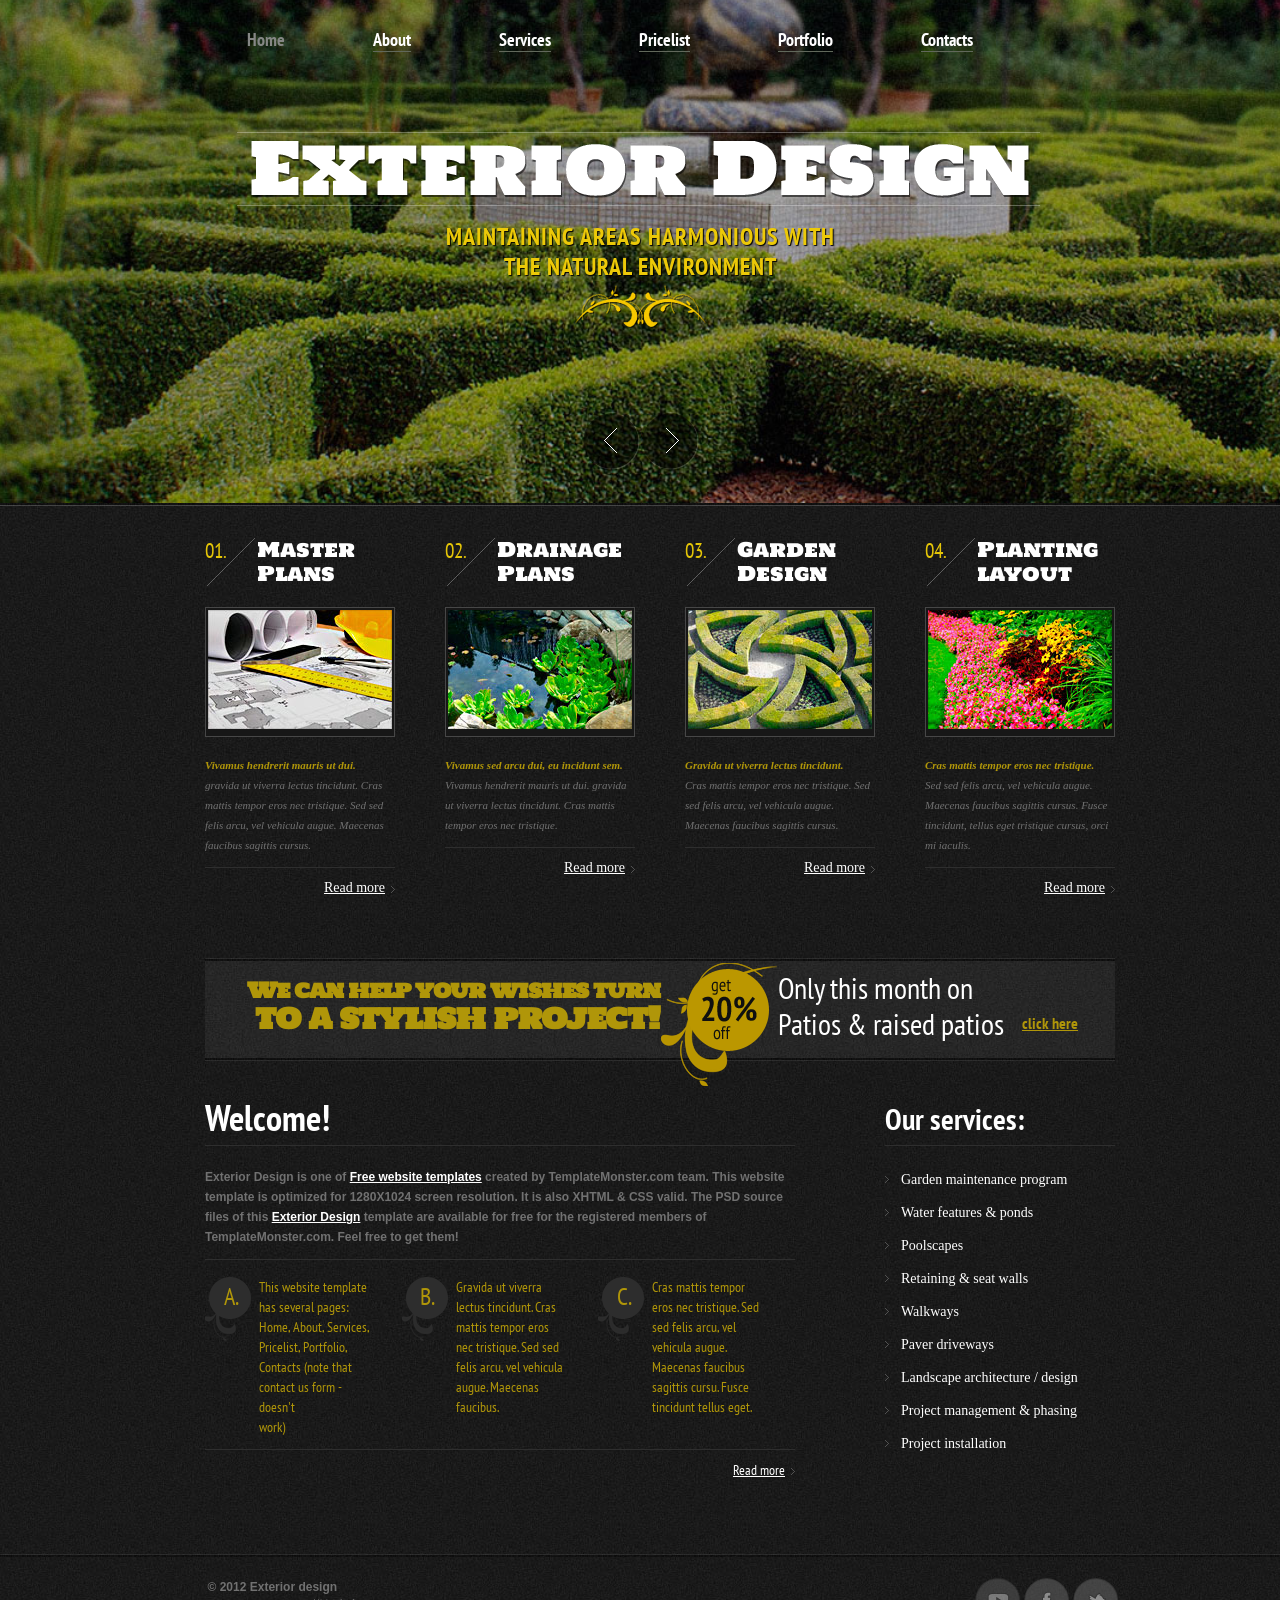
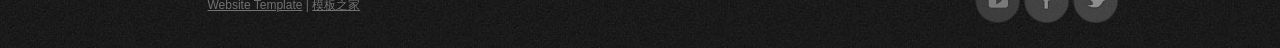
<file: index.html>
<!DOCTYPE html>
<html>
    <head>
        <meta charset="UTF-8"/>
        <title>好像是个花园主题</title>
        <link rel="stylesheet" type="text/css" href="style/reset.css">
        <link rel="stylesheet" type="text/css" href="style/main.css">
        <link href='googleapis-fonts/fonts.css' rel='stylesheet' type='text/css'>
    </head>
    <body>
        <div id="container">
            <div id="header">
                <div class="header-top">
                    <ul class="nav1">
                        <li><a href="index.html" id="location">Home</a></li>
                        <li><a href="">About</a></li>
                        <li><a href="">Services</a></li>
                        <li><a href="">Pricelist</a></li>
                        <li><a href="portfolio.html">Portfolio</a></li>
                        <li><a href="">Contacts</a></li>
                    </ul>
                    <div class="logotit">
                        <a href="index.html"><img src="images/logo.png" alt=""></a>
                    </div>
                    <div class="logoinf">
                        <div>Maintaining areas harmonious with</div>
                        <span>the natural environment</span>
                    </div>
                </div>
                <div class="back">
                    <div class="backone">
                        <div class="pic"><img src="images/slide-1.jpg" alt="" value="0"></div>
                    </div>
                </div>
                <a href="#" class="prev"></a>
                <a href="#" class="next"></a>
            </div>
            <div id="content">
                <div>
                    <ul class="main1">
                        <li>
                            <div class="text1">
                                <span>01.</span>
                                <h2>Master <br>Plans</h2>
                            </div>
                            <div class="main-img">
                                <img src="images/page1-img1.jpg">
                            </div>
                            <p class="text2">Vivamus hendrerit mauris ut dui.</p>
                            <p class="text3">gravida ut viverra lectus tincidunt. Cras mattis tempor eros nec tristique. Sed sed felis arcu, vel vehicula augue. Maecenas faucibus sagittis cursus.</p>
                            <a href="#" class="read">Read more</a>
                        </li>
                        <li>
                            <div class="text1">
                                <span>02.</span>
                                <h2>Drainage <br>Plans</h2>
                            </div>
                            <div class="main-img">
                                <img src="images/page1-img2.jpg">
                            </div>
                            <p class="text2">Vivamus sed arcu dui, eu incidunt sem. </p>
                            <p class="text3">Vivamus hendrerit mauris ut dui. gravida ut viverra lectus tincidunt. Cras mattis tempor eros nec tristique. </p>
                            <a href="#" class="read">Read more</a>
                        </li>
                        <li>
                            <div class="text1">
                                <span>03.</span>
                                <h2>Garden <br>Design</h2>
                            </div>
                            <div class="main-img"><img src="images/page1-img3.jpg" alt=""></div>
                            <p class="text2">Gravida ut viverra lectus tincidunt. </p>
                            <p class="text3">Cras mattis tempor eros nec tristique. Sed sed felis arcu, vel vehicula augue. Maecenas faucibus sagittis cursus. </p>
                            <a href="#" class="read">Read more</a>
                        </li>
                        <li>
                            <div class="text1">
                                <span>04.</span>
                                <h2>Planting <br>layout</h2>
                            </div>
                            <div class="main-img"><img src="images/page1-img4.jpg" alt=""></div>
                            <p class="text2">Cras mattis tempor eros nec tristique. </p>
                            <p class="text3">Sed sed felis arcu, vel vehicula augue. Maecenas faucibus sagittis cursus. Fusce tincidunt, tellus eget tristique cursus, orci mi iaculis. </p>
                            <a href="#" class="read">Read more</a>
                        </li>
                        <li class="five">
                            <div class="five-bottom">
                                <div>
                                    <div>
                                        <div class="textone">We can help your wishes turn
                                            <span>to a stylish project!</span>
                                        </div>
                                        <div class="img-five"></div>
                                        <div class="texttwo">Only this month on
                                            <span>Patios &amp; raised patios</span>
                                        </div>
                                        <a href="#" class="link">click here</a>
                                    </div>
                                </div>
                            </div>
                        </li>
                        <li class="six">
                            <h2 class="six-tit">Welcome!</h2>
                            <p class="six-hot">Exterior Design is one of
                                <a href="" class="six-text">Free website templates</a> created by TemplateMonster.com team. This website template is optimized for 1280X1024 screen resolution. It is also XHTML &amp; CSS valid.  The PSD source files of this
                                <a href="" class="six-text">Exterior Design</a> template are available for free for the registered members of TemplateMonster.com. Feel free to get them!
                            </p>
                            <div class="con">
                                <div class="produ">
                                    <span>A.</span>
                                    <p class="pro">This website template has several pages:  Home, About, Services, Pricelist, Portfolio, Contacts (note that contact us form - doesn't <br>work)</p>
                                </div>
                                <div class="produ">
                                    <span>B.</span>
                                    <p class="pro">Gravida ut viverra lectus tincidunt. Cras mattis tempor eros nec tristique. Sed sed felis arcu, vel vehicula augue. Maecenas faucibus. </p>
                                </div>
                                <div class="produ">
                                    <span>C.</span>
                                    <p class="pro">Cras mattis tempor eros nec tristique. Sed sed felis arcu, vel vehicula augue. Maecenas faucibus sagittis cursu. Fusce tincidunt tellus eget. </p>
                                </div>
                            </div>
                            <a href="#" class="read">Read more</a>
                        </li>
                        <li class="seven">
                            <h3>Our services:</h3>
                            <ul class="nav2">
                                <li><a href="#">Garden maintenance program</a></li>
                                <li><a href="#">Water features &amp; ponds</a></li>
                                <li><a href="#">Poolscapes</a></li>
                                <li><a href="#">Retaining &amp; seat walls</a></li>
                                <li><a href="#">Walkways</a></li>
                                <li><a href="#">Paver driveways</a></li>
                                <li><a href="#">Landscape architecture / design</a></li>
                                <li><a href="#">Project management &amp; phasing</a></li>
                                <li><a href="#">Project installation</a></li>
                            </ul>
                        </li>
                    </ul>
                </div>
            </div>
            <div id="footer">
                <div>
                    <div class="copy">
                        <p>© 2012  Exterior design</p>
                        <a href="">Website Template</a>  |
                        <a href="">模板之家</a>
                    </div>
                    <div class="linkimg">
                        <div class="linkright">
                            <a href="#"><img src="images/icon-1.png" alt=""></a>
                            <a href="#"><img src="images/icon-2.png" alt=""></a>
                            <a href="#"><img src="images/icon-3.png" alt=""></a>
                        </div>
                    </div>
                </div>

            </div>
        </div>
    </body>
</html>
<script src="js/jquery.js"></script>
<script src="js/back.js"></script>
</file>
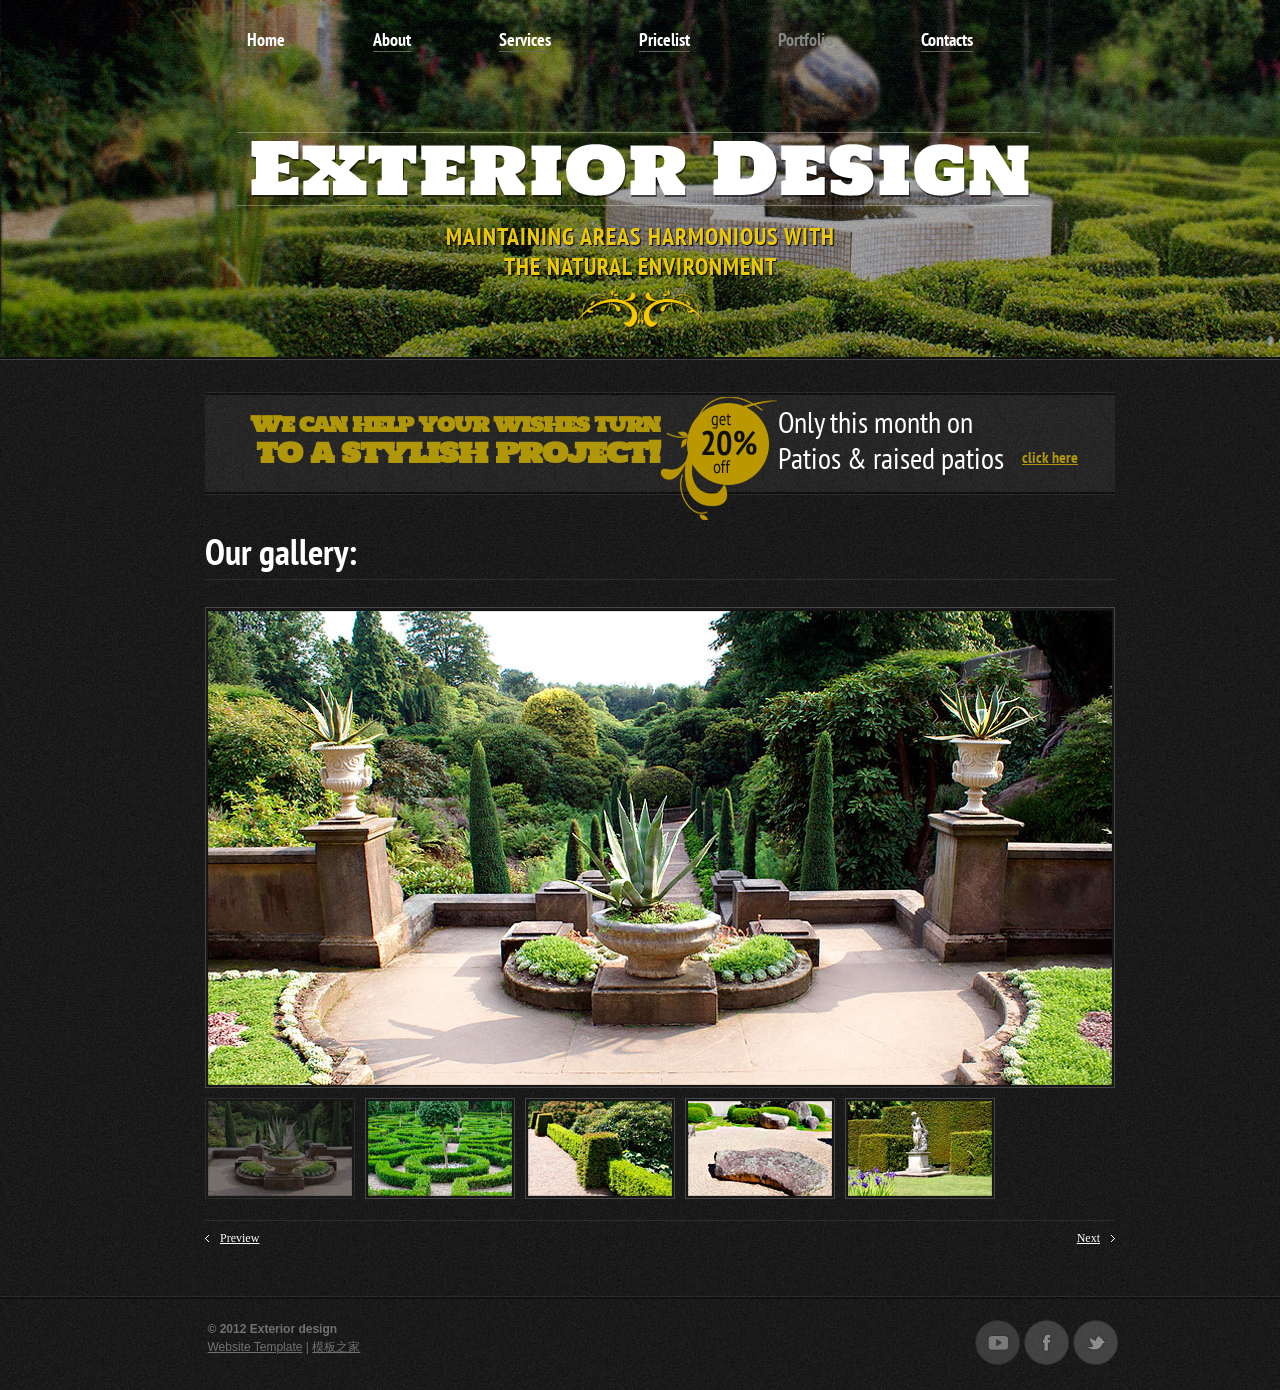
<file: portfolio.html>
<!DOCTYPE html>
<html>
    <head>
        <meta charset="UTF-8"/>
        <title>好像是个花园主题</title>
        <link rel="stylesheet" type="text/css" href="style/reset.css">
        <link rel="stylesheet" type="text/css" href="style/main.css">
        <link href='http://fonts.googleapis.com/css?family=PT+Sans+Narrow:400,700' rel='stylesheet' type='text/css'>
        <link href='http://fonts.googleapis.com/css?family=Holtwood+One+SC' rel='stylesheet' type='text/css'>
    </head>
    <body>
        <div id="container">
            <div id="header" class="headerbg">
                <div>
                    <div class="header-top">
                        <ul class="nav1">
                            <li><a href="index.html">Home</a></li>
                            <li><a href="">About</a></li>
                            <li><a href="">Services</a></li>
                            <li><a href="">Pricelist</a></li>
                            <li><a href="portfolio.html" id="location">Portfolio</a></li>
                            <li><a href="">Contacts</a></li>
                        </ul>
                        <div class="logotit">
                            <a href="index.html"><img src="images/logo.png" alt=""></a>
                        </div>
                        <div class="logoinf">
                            <div>Maintaining areas harmonious with</div>
                            <span>the natural environment</span>
                        </div>
                    </div>
                </div>
            </div>
            <div id="content">
                <div class="content-1">
                    <div>
                        <div class="five-bottom five-cal">
                            <div>
                                <div>
                                    <div class="textone">We can help your wishes turn
                                        <span>to a stylish project!</span>
                                    </div>
                                    <div class="img-five"></div>
                                    <div class="texttwo">Only this month on
                                        <span>Patios &amp; raised patios</span>
                                    </div>
                                    <a href="#" class="link">click here</a>
                                </div>
                            </div>
                        </div>
                        <h2>Our gallery:</h2>
                        <div class="lunbo1">
                            <div class="bigimg"></div>
                        </div>
                        <div class="lunbo2">
                            <ul class="smallimg">
                                <li><img src="images/gallery-1.jpg"></li>
                                <li><img src="images/gallery-2.jpg"></li>
                                <li><img src="images/gallery-3.jpg"></li>
                                <li><img src="images/gallery-4.jpg"></li>
                                <li><img src="images/gallery-5.jpg"></li>
                                <li><img src="images/gallery-6.jpg"></li>
                                <li><img src="images/gallery-7.jpg"></li>
                                <li><img src="images/gallery-8.jpg"></li>
                                <li><img src="images/gallery-9.jpg"></li>
                                <li><img src="images/gallery-10.jpg"></li>
                            </ul>
                        </div>
                        <div class="dir">
                            <span class="preview">Preview</span>
                            <span class="nextimg">Next</span>
                        </div>
                    </div>
                </div>
            </div>
            <div id="footer">
                <div>
                    <div class="copy">
                        <p>© 2012  Exterior design</p>
                        <a href="">Website Template</a>  |
                        <a href="">模板之家</a>
                    </div>
                    <div class="linkimg">
                        <div class="linkright">
                            <a href="#"><img src="images/icon-1.png" alt=""></a>
                            <a href="#"><img src="images/icon-2.png" alt=""></a>
                            <a href="#"><img src="images/icon-3.png" alt=""></a>
                        </div>
                    </div>
                </div>

            </div>
        </div>
    </body>
</html>
<script src="js/jquery.js"></script>
<script src="js/lunbo.js"></script>
</file>
<file: style/main.css>
body{
    color:#717171;
    line-height:20px;
    font-size
    font-family:'Arial',Helvetica,sans-serif;
    background:url("../images/bg.jpg") 0 0 repeat;
}
#container{
    width:100%;
    min-height:800px;
}
#header{
    width:100%;
    height:503px;
    position:relative;
}
/*-----背景动态-----*/
.back{
    width:100%;
    height:506px;
    overflow:hidden;
    z-index:100;
    margin:0px auto;
    margin-bottom:35px;
    position:relative;
    background:url("../images/slider.jpg") 0px bottom repeat-x;
}
.backone{
    width:1680px;
    height:503px;
    position:relative;
    left:50%;
    margin-left:-840px;
    background:transparent;
    overflow:hidden;
}
.pic{
    width:1680px;
    height:503px;
    overflow:hidden;
}
.pic img:nth-child(2){
    z-index:10;
}
.pic img{
    width:2016px;
    height:603px;
    z-index:10;
    position:absolute;
    left:0;
    top:0;
}
.prev{
    position:absolute;
    bottom:33px;
    left:50%;
    margin-left:-58px;
    width:57px;
    height:58px;
    background:url("../images/prev.png") 0 bottom no-repeat;
    display:block;
    z-index:999;
}
.prev:hover,.next:hover{
    background-position:0 0;
    text-decoration:none;
}

.next{
    position:absolute;
    bottom:33px;
    right:50%;
    margin-right:-58px;
    width:57px;
    height:58px;
    background:url("../images/next.png") 0 bottom no-repeat;
    display:block;
    z-index:999;
}
/*-----背景动态-----*/
.header-top{
    z-index:999;
    width:960px;
    position:absolute;
    top:0;
    left:50%;
    margin-left:-480px;
}
.nav1{
    display:flex;
    margin:28px 0px 0px 43px;
    width:1000px;
}
.nav1>li{
    line-height:24px;
    margin:0px 44px;
}
.nav1 li a{
    color:#FFF;
    font-size:18px;
    font-family:'PT Sans Narrow',sans-serif;
    font-weight:bold;
    border-bottom:#61685b 1px solid;
    cursor:pointer;
    background:transparent;
    text-align:center;
    letter-spacing:0px;
}
.nav1 li a:hover{
    color:#858785;
    border:none;
}
#location{
    color:#858785;
    border:none;
}
.logotit{
    margin: 79px 0px 0 77px;
}
.logoinf{
    font-size:24px;
    line-height:30px;
    color:#ecc908;
    font-family:'PT Sans Narrow',sans-serif;
    font-weight:bold;
    text-align:center;
    text-transform:uppercase;
    text-shadow:1px 1px 1px #000;
    letter-spacing:1px;
    margin-top:11px;
    background:url("../images/slogan.png") center bottom no-repeat;
    padding-bottom:46px;
}
.logoinf span{
    margin-top:-4px;
}
#content{
    width:100%;
    margin-top:35px;
}
#content>div{
    width:960px;
    margin:0 auto;
    padding-bottom:75px;
}
.main1{
    width:960px;
    margin:0 auto;
    display:flex;
    flex-wrap:wrap;
}
.main1>li{
    padding-left:40px;
    width:190px;
    margin-left:5px;
    margin-right:5px;
}
.text1{
    overflow:hidden;
    background:url("../images/line-1.png") no-repeat 0px 0px;
    margin-bottom:21px;
    display:flex;
}
.text1>span{
    font-family:'PT Sans Narrow',sans-serif;
    font-weight:normal;
    color:#e5c608;
    font-size:21px;
    line-height:26px;
    display:inline-block;
    margin-right:20px;
    min-height:40px;
}
.text1>h2{
    font-family:'Holtwood One SC',serif;
    font-weight:normal;
    color:#fff;
    font-size:20px;
    line-height:24px;
    padding-left:10px;
    overflow:hidden;
}
.main-img{
   border:#474747 1px solid;
    background:#171717;
    padding:2px;
}
.text2{
    margin-top:18px;
    font-weight:bold;
    font-style:italic;
    color:#b09609;
    font-size:11px;
}
.text3{
    border-bottom:#2e2e2e 1px solid;
    padding-bottom:12px;
    font-style:italic;
    font-size:11px;
}
.read{
    color:#fff;
    text-decoration:underline;
    background:url("../images/link-1.gif") right 8px no-repeat;
    padding-right:10px;
    margin-top:10px;
    float:right;
    font-size:14px;
}
.read:hover{
    text-decoration:none;
}
.main1 .five{
    width:910px;
}
.five-bottom{
    background:url("../images/block-1.jpg") 0 0 repeat;
    margin-top:60px;
}
.five-bottom>div{
    background:url("../images/footer.jpg") 0 0 repeat-x;
}
.five-bottom>div>div{
    background:url("../images/block-1-bottom.jpg") 0 bottom repeat-x;
    position:relative;
    padding:12px 0 25px 0;
    display:flex;
    height:66px;
}
.textone{
    width:455px;
    text-align:right;
    font-family:'Holtwood One SC',serif;
    font-weight:bold;
    color:#b09609;
    font-size:21px;
    line-height:26px;
    letter-spacing:-1px;
    padding-top:7px;
}
.textone>span{
    display:block;
    font-size:30px;
    line-height:36px;
    margin-top:-3px;
}
.img-five{
    width:118px;
    height:128px;
    background:url("../images/discount.png") 0 0 no-repeat;
}
.texttwo{
    width:240px;
    text-align:left;
    font-family:'PT Sans Narrow',sans-serif;
    font-weight:normal;
    color:#fff;
    font-size:30px;
    line-height:36px;
}
.link{
    margin:43px 0px 0px 4px;
    color:#b09609;
    font-family:'PT Sans Narrow',sans-serif;
    font-weight:bold;
    font-size:16px;
    line-height:20px;
    text-decoration:underline;
    display:inline-block;
}
.link:hover{
    text-decoration:none;
}
.main1 .six{
    width:590px;
    position:relative;
    margin-left:5px;
    margin-right:5px;
    height:418px;
    font-family:'PT Sans Narrow',sans-serif;
}
.six-tit{
    margin-top:34px;
    border-bottom:#2e2e2e 1px solid;
    padding-bottom:4px;
    font-weight:bold;
    font-size:36px;
    line-height:46px;
    color:#fff;
}
.six-hot{
    border-bottom:#2e2e2e 1px solid;
    padding-bottom:12px;
    margin-top:21px;
    font-weight:bold;
    font-size:12px;
    font-family:'Arial';
    line-height:20px;
}
.six-text{
    color:white;
    text-decoration:underline;
    cursor:pointer;
}
.six-text:hover{
    text-decoration:none;
}
.con{
    border-bottom:#2e2e2e 1px solid;
    padding-bottom:12px;
    margin-top:17px;
    overflow:hidden;
    display:flex;
}
.produ{
    overflow:hidden;
    width:170px;
    float:left;
    margin-right:30px;
    font-size:12px;
}
.produ>span{
    display:inline-block;
    width:40px;
    height:66px;
    font-size:24px;
    padding-left:6px;
    line-height:40px;
    color:#b09609;
    font-family:'PT Sans Narrow',sans-serif;
    font-weight:normal;
    background:url("../images/letter.png") 0 0 no-repeat;
    text-align:center;
    margin-right:8px;
    float:left;
}
.pro{
    color: #b09609;
    overflow: hidden;
    font-size:14px;
    line-height:20px;
    float:left;
    width:112px;
}
.main1 .seven{
    padding-left:80px;
    width:230px;

}
.seven>h3{
    margin-top:40px;
    border-bottom:#2e2e2e 1px solid;
    padding-bottom:8px;
    font-family:'PT Sans Narrow',sans-serif;
    font-weight:bold;
    font-size:30px;
    line-height:36px;
    color:#fff;
}
.nav2{
    margin-top:24px;
}
.nav2>li{
    padding:0px 0 14px 16px;
    line-height:18px;
    background:url("../images/marker-1.gif") 0 6px no-repeat;
}
.nav2>li>a{
    font-size:14px;
    color:#fff;
    line-height:18px;
    cursor:pointer;
}
.nav2>li>a:hover{
    color:#b09609;
}
#footer{
    width:100%;
    overflow:hidden;
    margin:0 auto;
    padding:24px 0px 20px 0;
    background:url("../images/footer.jpg") 0 0 repeat-x;
}
#footer>div{
    width:910px;
    margin:0px auto;
    display:flex;
    justify-content:space-between;
    padding-left:45px;
}
.copy{
    width:320px;
    font-family:'Tahoma',Geneva,sans-serif;
    line-height:18px;
    font-size:12px;
}
.copy>p{
    font-weight:bold;
}
.copy>a{
    color:#717171;
    text-decoration:underline;
}
.copy>a:hover{
    text-decoration:underline;
    color:#fff;
}
.linkright a:hover{
    opacity:0.6;
}

/*---------------------------*/
#container .headerbg{
    background:url("../images/slide-1.jpg") no-repeat 0 0;
    height:357px;
}
.headerbg>div{
    background:url("../images/slider.jpg") 0 bottom repeat-x;
    height:357px;
    width:100%;
    margin-bottom:38px;
    padding-bottom:3px;
}
#content .content-1{
    padding-bottom:0;
}
.content-1>div{
    padding-left:40px;
    margin:0px 5px;
    width:910px;
}
#content .five-cal{
    margin-top:0px;
}
.img-five{
    margin-top:-10px;
}
.content-1 h2{
    margin-top:34px;
    border-bottom:1px solid #2e2e2e;
    padding-bottom:4px;
    font-family:'PT Sans Narrow',sans-serif;
    font-weight:bold;
    font-size:36px;
    line-height:46px;
    color:#fff;
}
.lunbo1{
    border-bottom:1px solid #2e2e2e;
    padding-bottom:21px;
    position:relative;
    width:904px;
    height:475px;
    overflow:hidden;
    border:#474747 1px solid;
    background:#171717;
    padding:2px;
    margin-top:27px;
}
.lunbo1>div{
    overflow:hidden;
    position:absolute;
    left:2px;
    top:2px;
    width:904px;
    height:475px;
    z-index:10;
    background-image:url("../images/gallery-1-big.jpg");
    background-repeat:no-repeat;
    opacity:1;
}
.lunbo2{
    position:relative;
    width:790px;
    height:101px;
    margin-top:10px;
    overflow:hidden;
    padding-bottom:21px;
}
.smallimg{
    width:1600px;
    height:101px;
    position:absolute;
    left:0;
    top:0;
    display:flex;
}
.smallimg>li{
    width:144px;
    height:95px;
    border:#474747 1px solid;
    background:#171717;
    padding:2px;
    cursor:pointer;
    margin-right:10px;
}
.smallimg>li:hover{
    opacity:0.4;
}
.dir{
    height:65px;
    display:flex;
    justify-content:space-between;
    border-top:1px solid #2e2e2e;
    padding-top:10px;
}
.preview{
    font-size:12px;
    line-height:15px;
    color:#fff;
    text-decoration:underline;
    background:url("../images/portfolio-prev.gif") 0 4px no-repeat;
    padding-left:15px;
    cursor:pointer;
}
.nextimg{
    font-size:12px;
    line-height:15px;
    color:#fff;
    text-decoration:underline;
    background:url("../images/portfolio-next.gif") right 4px no-repeat;
    padding-right:15px;
    cursor:pointer;
}
.dir span:hover{
    text-decoration:none;
}
</file>
<file: googleapis-fonts/fonts.css>
/* latin */
@font-face {
  font-family: 'Holtwood One SC';
  font-style: normal;
  font-weight: 400;
  src: local('Holtwood One SC'), local('HoltwoodOneSC'), url(./sToOq3cIxbfnhbEkgYNuBZi4I2Fwo6sqyzVodtQ85Ik.woff2) format('woff2');
  unicode-range: U+0000-00FF, U+0131, U+0152-0153, U+02C6, U+02DA, U+02DC, U+2000-206F, U+2074, U+20AC, U+2212, U+2215;
}
/* cyrillic-ext */
@font-face {
  font-family: 'PT Sans Narrow';
  font-style: normal;
  font-weight: 400;
  src: local('PT Sans Narrow'), local('PTSans-Narrow'), url(./UyYrYy3ltEffJV9QueSi4SppsHecKHw584ktcwPXSnc.woff2) format('woff2');
  unicode-range: U+0460-052F, U+20B4, U+2DE0-2DFF, U+A640-A69F;
}
/* cyrillic */
@font-face {
  font-family: 'PT Sans Narrow';
  font-style: normal;
  font-weight: 400;
  src: local('PT Sans Narrow'), local('PTSans-Narrow'), url(./UyYrYy3ltEffJV9QueSi4Uvi3q9-zTdQoLrequQTguk.woff2) format('woff2');
  unicode-range: U+0400-045F, U+0490-0491, U+04B0-04B1, U+2116;
}
/* latin-ext */
@font-face {
  font-family: 'PT Sans Narrow';
  font-style: normal;
  font-weight: 400;
  src: local('PT Sans Narrow'), local('PTSans-Narrow'), url(./UyYrYy3ltEffJV9QueSi4T3sPXe5Q4a3bCZMR7ryN4o.woff2) format('woff2');
  unicode-range: U+0100-024F, U+1E00-1EFF, U+20A0-20AB, U+20AD-20CF, U+2C60-2C7F, U+A720-A7FF;
}
/* latin */
@font-face {
  font-family: 'PT Sans Narrow';
  font-style: normal;
  font-weight: 400;
  src: local('PT Sans Narrow'), local('PTSans-Narrow'), url(./UyYrYy3ltEffJV9QueSi4UU-p1xzoRgkupcXIqgYFBc.woff2) format('woff2');
  unicode-range: U+0000-00FF, U+0131, U+0152-0153, U+02C6, U+02DA, U+02DC, U+2000-206F, U+2074, U+20AC, U+2212, U+2215;
}
/* cyrillic-ext */
@font-face {
  font-family: 'PT Sans Narrow';
  font-style: normal;
  font-weight: 700;
  src: local('PT Sans Narrow Bold'), local('PTSans-NarrowBold'), url(./Q_pTky3Sc3ubRibGToTAYryh_4Vx_7RIyhQ3vqTJYis.woff2) format('woff2');
  unicode-range: U+0460-052F, U+20B4, U+2DE0-2DFF, U+A640-A69F;
}
/* cyrillic */
@font-face {
  font-family: 'PT Sans Narrow';
  font-style: normal;
  font-weight: 700;
  src: local('PT Sans Narrow Bold'), local('PTSans-NarrowBold'), url(./Q_pTky3Sc3ubRibGToTAYuICWD8dS1fawAsHP3zkW40.woff2) format('woff2');
  unicode-range: U+0400-045F, U+0490-0491, U+04B0-04B1, U+2116;
}
/* latin-ext */
@font-face {
  font-family: 'PT Sans Narrow';
  font-style: normal;
  font-weight: 700;
  src: local('PT Sans Narrow Bold'), local('PTSans-NarrowBold'), url(./Q_pTky3Sc3ubRibGToTAYmwfvudCZ8RknLCBmdpmlzc.woff2) format('woff2');
  unicode-range: U+0100-024F, U+1E00-1EFF, U+20A0-20AB, U+20AD-20CF, U+2C60-2C7F, U+A720-A7FF;
}
/* latin */
@font-face {
  font-family: 'PT Sans Narrow';
  font-style: normal;
  font-weight: 700;
  src: local('PT Sans Narrow Bold'), local('PTSans-NarrowBold'), url(./Q_pTky3Sc3ubRibGToTAYhKUK2vxztsQZZBkxIuj92o.woff2) format('woff2');
  unicode-range: U+0000-00FF, U+0131, U+0152-0153, U+02C6, U+02DA, U+02DC, U+2000-206F, U+2074, U+20AC, U+2212, U+2215;
}
</file>
